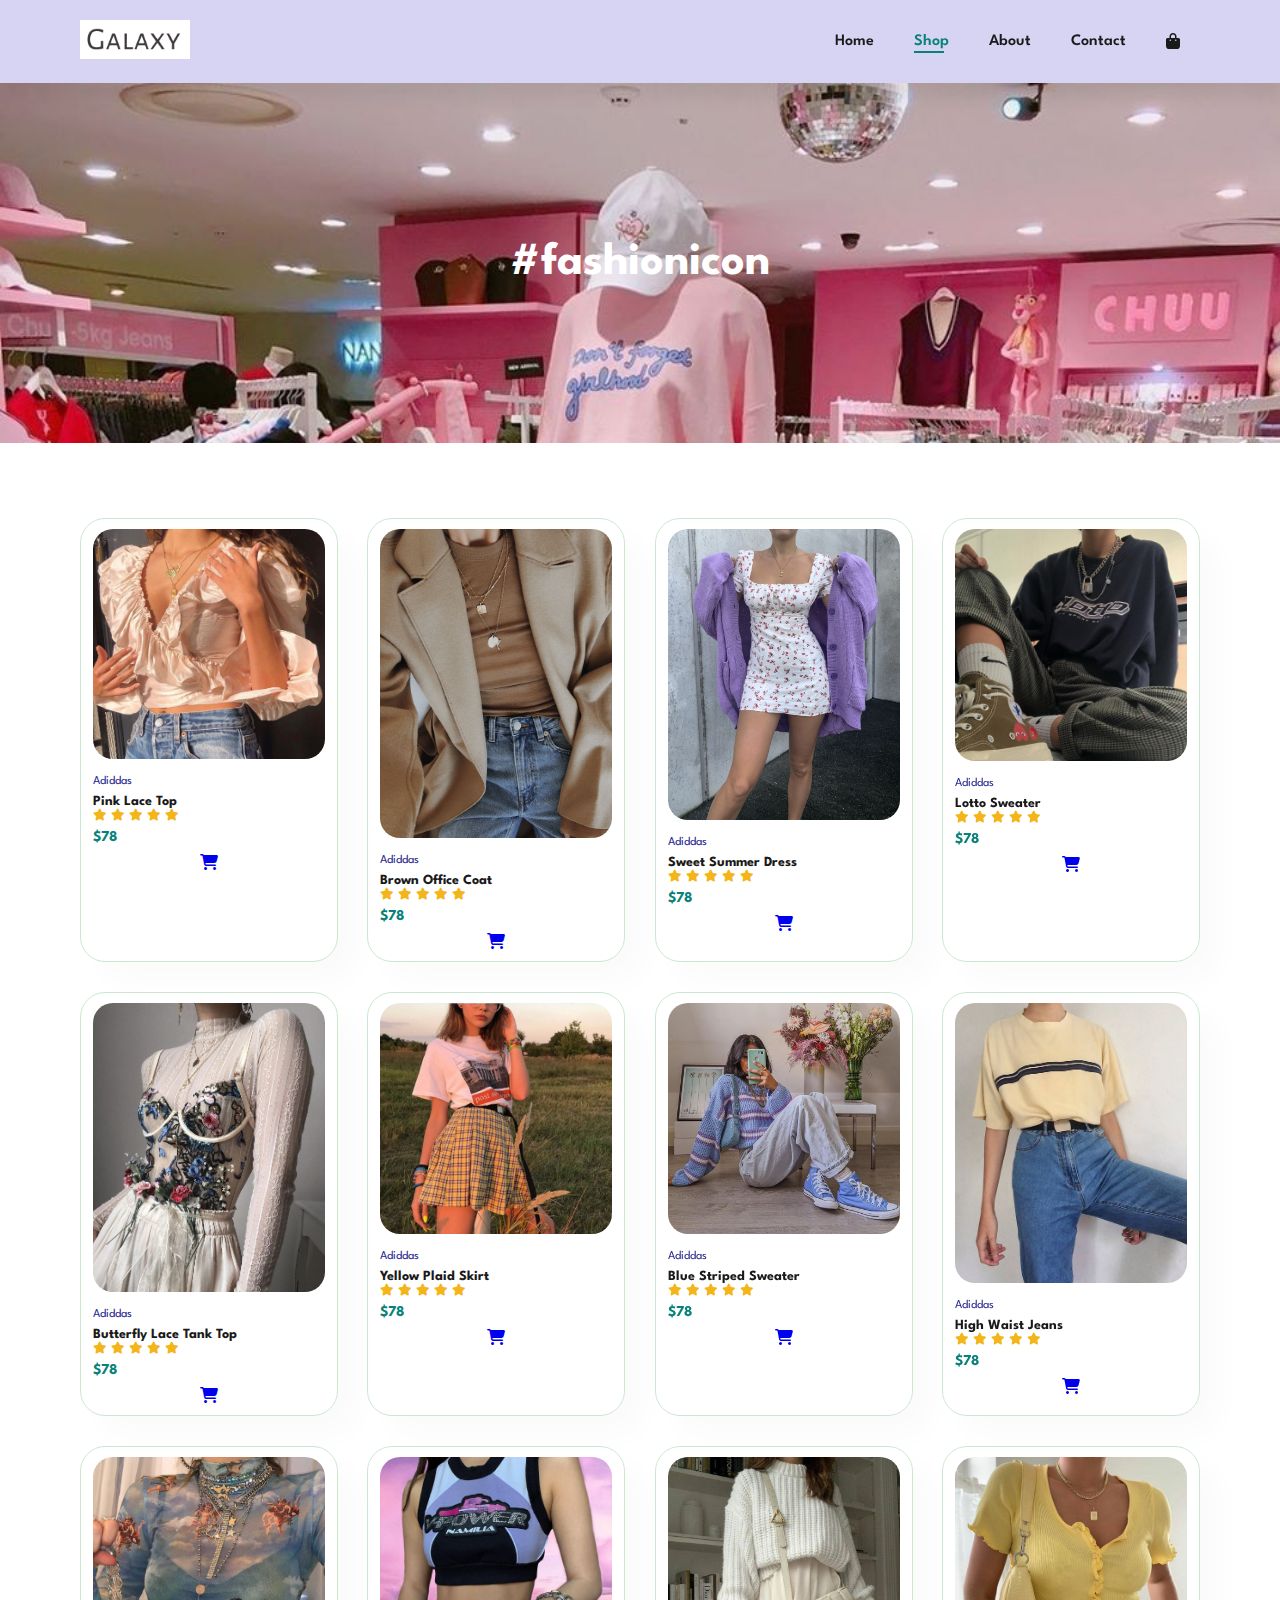
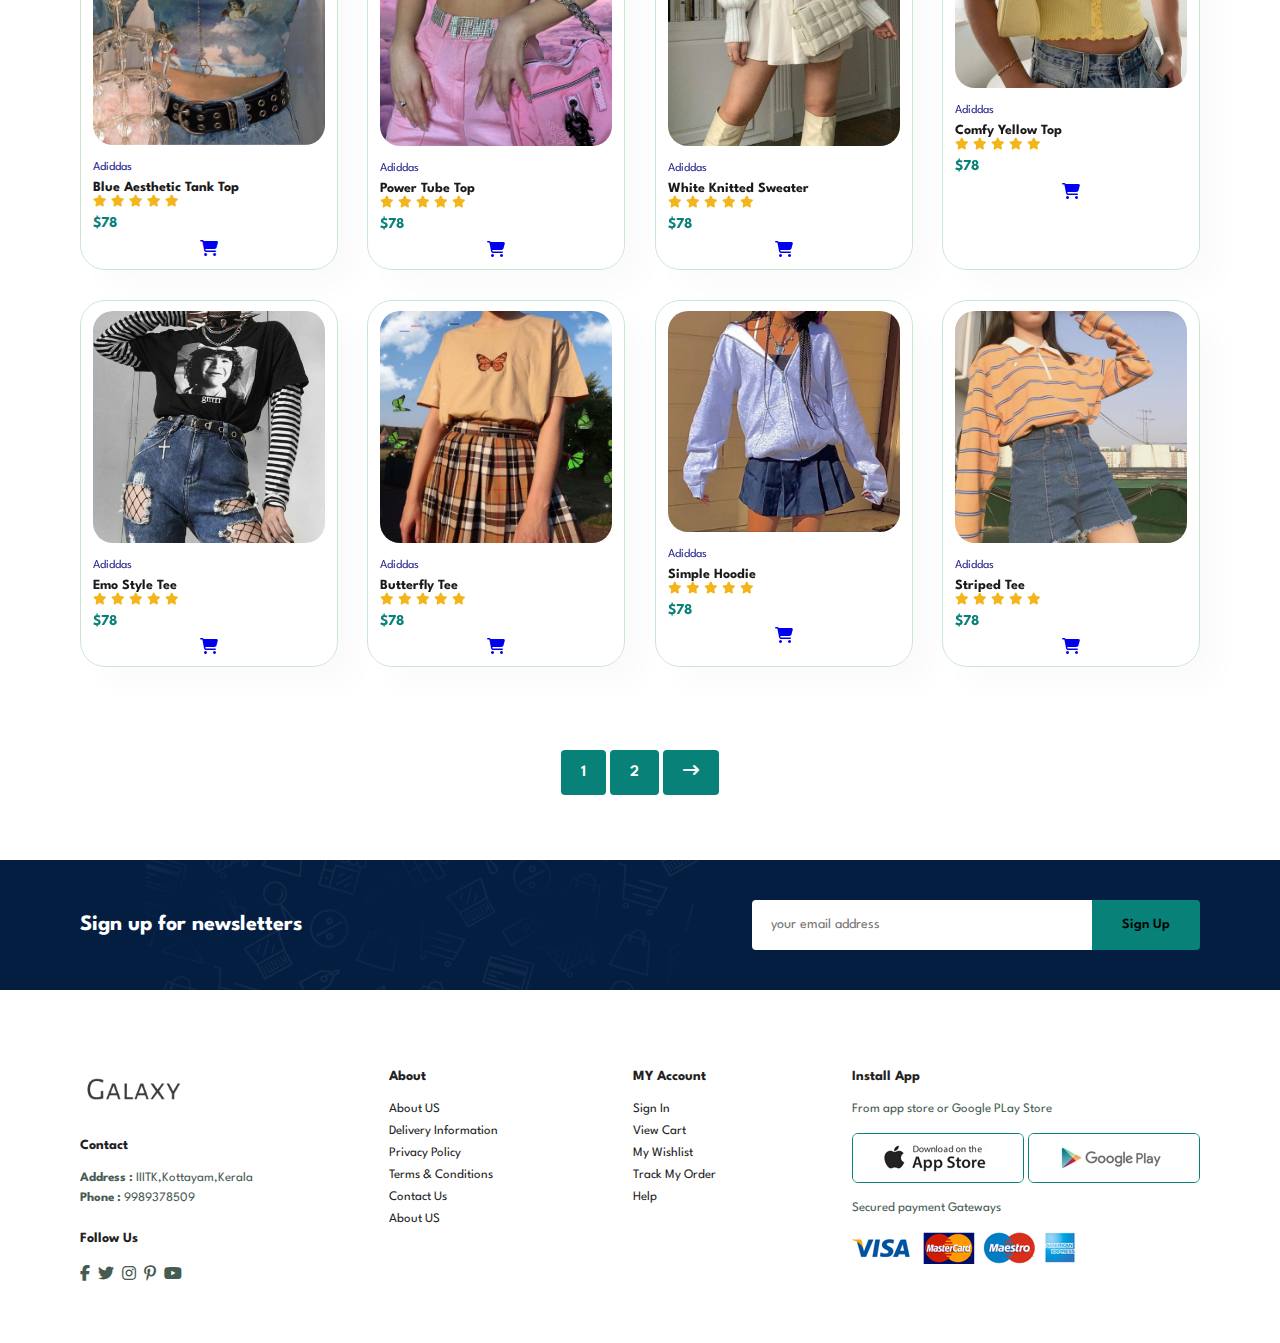
<file: shop.html>
<!DOCTYPE html>
<html lang="en">
<head>
    <meta charset="UTF-8">
    <meta http-equiv="X-UA-Compatible" content="IE=edge">
    <meta name="viewport" content="width=device-width, initial-scale=1.0">
    <title>Ecommerce Website</title>
    <!-- Your CSS file -->
    <link rel="stylesheet" href="style.css">
    <!-- Font Awesome CDN for icons -->
    <link rel="stylesheet" href="https://cdnjs.cloudflare.com/ajax/libs/font-awesome/6.2.0/css/all.min.css" />
</head>
<body>
    
    <section id="header">
        <a href="#"><img src="img/logo.png" class="logo" alt=""></a>

        <div>
            <ul id="navbar">
                <a href="#" id="close"><i class='fa fa-close'></i></a>
                <li><a href="index.html">Home</a></li>
                <li><a class="active"href="shop.html">Shop</a></li>
                <li><a href="about.html">About</a></li>
                <li><a href="contact.html">Contact</a></li>
                <li id="lg-bag"><a href="cart.html"><i class="fa fa-shopping-bag" aria-hidden="true"></i></a></li>
            </ul>
        </div>
        <div id="mobile">
            <a href="cart.html"><i class="fa fa-shopping-bag" aria-hidden="true"></i></a>
            <i id="bar" class="fa fa-bars" aria-hidden="true"></i>      
                 
        </div>
    </section>

    <section id="page-header">
        <h2>#fashionicon</h2>
        <a href="#" class="to-top">
            <i class="fas fa-chevron-up"></i>
        </a>
    </section>

    <section id="product1" class="section-p1">
        <div class="pro-container">
            <div class="pro" onclick="window.location.href='sproduct.html'">
                <img src="img/products/f1.jpg" alt="">
                <div class="des">
                    <span>Adiddas</span>
                    <h5>Pink Lace Top</h5>
                    <div class="star">
                        <i class="fas fa-star"></i>
                        <i class="fas fa-star"></i>
                        <i class="fas fa-star"></i>
                        <i class="fas fa-star"></i>
                        <i class="fas fa-star"></i>
                    </div>
                    <h4>$78</h4>
                </div>
                <a href="#" ><i class="fa-sharp fa-solid fa-cart-shopping"></i></a>
            </div>
            <div class="pro">
                <img src="img/products/f2.jpg" alt="">
                <div class="des">
                    <span>Adiddas</span>
                    <h5>Brown Office Coat</h5>
                    <div class="star">
                        <i class="fas fa-star"></i>
                        <i class="fas fa-star"></i>
                        <i class="fas fa-star"></i>
                        <i class="fas fa-star"></i>
                        <i class="fas fa-star"></i>
                    </div>
                    <h4>$78</h4>
                </div>
                <a href="#" ><i class="fa-sharp fa-solid fa-cart-shopping"></i></a>
            </div>
            <div class="pro">
                <img src="img/products/f3.jpg" alt="">
                <div class="des">
                    <span>Adiddas</span>
                    <h5>Sweet Summer Dress</h5>
                    <div class="star">
                        <i class="fas fa-star"></i>
                        <i class="fas fa-star"></i>
                        <i class="fas fa-star"></i>
                        <i class="fas fa-star"></i>
                        <i class="fas fa-star"></i>
                    </div>
                    <h4>$78</h4>
                </div>
                <a href="#" ><i class="fa-sharp fa-solid fa-cart-shopping"></i></a>
            </div>
            <div class="pro">
                <img src="img/products/f4.jpg" alt="">
                <div class="des">
                    <span>Adiddas</span>
                    <h5>Lotto Sweater</h5>
                    <div class="star">
                        <i class="fas fa-star"></i>
                        <i class="fas fa-star"></i>
                        <i class="fas fa-star"></i>
                        <i class="fas fa-star"></i>
                        <i class="fas fa-star"></i>
                    </div>
                    <h4>$78</h4>
                </div>
                <a href="#" ><i class="fa-sharp fa-solid fa-cart-shopping"></i></a>
            </div>
            <div class="pro">
                <img src="img/products/f5.jpg" alt="">
                <div class="des">
                    <span>Adiddas</span>
                    <h5>Butterfly Lace Tank Top</h5>
                    <div class="star">
                        <i class="fas fa-star"></i>
                        <i class="fas fa-star"></i>
                        <i class="fas fa-star"></i>
                        <i class="fas fa-star"></i>
                        <i class="fas fa-star"></i>
                    </div>
                    <h4>$78</h4>
                </div>
                <a href="#" ><i class="fa-sharp fa-solid fa-cart-shopping"></i></a>
            </div>
            <div class="pro">
                <img src="img/products/f6.jpg" alt="">
                <div class="des">
                    <span>Adiddas</span>
                    <h5>Yellow Plaid Skirt</h5>
                    <div class="star">
                        <i class="fas fa-star"></i>
                        <i class="fas fa-star"></i>
                        <i class="fas fa-star"></i>
                        <i class="fas fa-star"></i>
                        <i class="fas fa-star"></i>
                    </div>
                    <h4>$78</h4>
                </div>
                <a href="#" ><i class="fa-sharp fa-solid fa-cart-shopping"></i></a>
            </div>
            <div class="pro">
                <img src="img/products/f7.jpg" alt="">
                <div class="des">
                    <span>Adiddas</span>
                    <h5>Blue Striped Sweater</h5>
                    <div class="star">
                        <i class="fas fa-star"></i>
                        <i class="fas fa-star"></i>
                        <i class="fas fa-star"></i>
                        <i class="fas fa-star"></i>
                        <i class="fas fa-star"></i>
                    </div>
                    <h4>$78</h4>
                </div>
                <a href="#" ><i class="fa-sharp fa-solid fa-cart-shopping"></i></a>
            </div>
            <div class="pro">
                <img src="img/products/f8.jpg" alt="">
                <div class="des">
                    <span>Adiddas</span>
                    <h5>High Waist Jeans</h5>
                    <div class="star">
                        <i class="fas fa-star"></i>
                        <i class="fas fa-star"></i>
                        <i class="fas fa-star"></i>
                        <i class="fas fa-star"></i>
                        <i class="fas fa-star"></i>
                    </div>
                    <h4>$78</h4>
                </div>
                <a href="#" ><i class="fa-sharp fa-solid fa-cart-shopping"></i></a>
            </div>
        

        <div class="pro">
          <img src="img/products/n1.jpg" alt="">
            <div class="des">
                    <span>Adiddas</span>
                    <h5>Blue Aesthetic Tank Top</h5>
                    <div class="star">
                        <i class="fas fa-star"></i>
                        <i class="fas fa-star"></i>
                        <i class="fas fa-star"></i>
                        <i class="fas fa-star"></i>
                        <i class="fas fa-star"></i>
                    </div>
                    <h4>$78</h4>
                </div>
                <a href="#" ><i class="fa-sharp fa-solid fa-cart-shopping"></i></a>
            </div>
            <div class="pro">
                <img src="img/products/n2.jpg" alt="">
                <div class="des">
                    <span>Adiddas</span>
                    <h5>Power Tube Top</h5>
                    <div class="star">
                        <i class="fas fa-star"></i>
                        <i class="fas fa-star"></i>
                        <i class="fas fa-star"></i>
                        <i class="fas fa-star"></i>
                        <i class="fas fa-star"></i>
                    </div>
                    <h4>$78</h4>
                </div>
                <a href="#" ><i class="fa-sharp fa-solid fa-cart-shopping"></i></a>
            </div>
            <div class="pro">
                <img src="img/products/n3.jpg" alt="">
                <div class="des">
                    <span>Adiddas</span>
                    <h5>White Knitted Sweater</h5>
                    <div class="star">
                        <i class="fas fa-star"></i>
                        <i class="fas fa-star"></i>
                        <i class="fas fa-star"></i>
                        <i class="fas fa-star"></i>
                        <i class="fas fa-star"></i>
                    </div>
                    <h4>$78</h4>
                </div>
                <a href="#" ><i class="fa-sharp fa-solid fa-cart-shopping"></i></a>
            </div>
            <div class="pro">
                <img src="img/products/n4.jpg" alt="">
                <div class="des">
                    <span>Adiddas</span>
                    <h5>Comfy Yellow Top</h5>
                    <div class="star">
                        <i class="fas fa-star"></i>
                        <i class="fas fa-star"></i>
                        <i class="fas fa-star"></i>
                        <i class="fas fa-star"></i>
                        <i class="fas fa-star"></i>
                    </div>
                    <h4>$78</h4>
                </div>
                <a href="#" ><i class="fa-sharp fa-solid fa-cart-shopping"></i></a>
            </div>
            <div class="pro">
                <img src="img/products/n5.jpg" alt="">
                <div class="des">
                    <span>Adiddas</span>
                    <h5>Emo Style Tee</h5>
                    <div class="star">
                        <i class="fas fa-star"></i>
                        <i class="fas fa-star"></i>
                        <i class="fas fa-star"></i>
                        <i class="fas fa-star"></i>
                        <i class="fas fa-star"></i>
                    </div>
                    <h4>$78</h4>
                </div>
                <a href="#" ><i class="fa-sharp fa-solid fa-cart-shopping"></i></a>
          </div>
            <div class="pro">
                <img src="img/products/n6.jpg" alt="">
                <div class="des">
                    <span>Adiddas</span>
                    <h5>Butterfly Tee</h5>
                    <div class="star">
                        <i class="fas fa-star"></i>
                        <i class="fas fa-star"></i>
                        <i class="fas fa-star"></i>
                        <i class="fas fa-star"></i>
                        <i class="fas fa-star"></i>
                    </div>
                    <h4>$78</h4>
                </div>
                <a href="#" ><i class="fa-sharp fa-solid fa-cart-shopping"></i></a>
            </div>
            <div class="pro">
                <img src="img/products/n7.jpg" alt="">
                <div class="des">
                    <span>Adiddas</span>
                    <h5>Simple Hoodie</h5>
                    <div class="star">
                        <i class="fas fa-star"></i>
                        <i class="fas fa-star"></i>
                        <i class="fas fa-star"></i>
                        <i class="fas fa-star"></i>
                        <i class="fas fa-star"></i>
                    </div>
                    <h4>$78</h4>
                </div>
                <a href="#" ><i class="fa-sharp fa-solid fa-cart-shopping"></i></a>
            </div>
            <div class="pro">
                <img src="img/products/n8.jpg" alt="">
                <div class="des">
                    <span>Adiddas</span>
                    <h5>Striped Tee</h5>
                    <div class="star">
                        <i class="fas fa-star"></i>
                        <i class="fas fa-star"></i>
                        <i class="fas fa-star"></i>
                        <i class="fas fa-star"></i>
                        <i class="fas fa-star"></i>
                    </div>
                    <h4>$78</h4>
                </div>
                <a href="#" ><i class="fa-sharp fa-solid fa-cart-shopping"></i></a>
            </div>
            
        </div>

    </section>

    <section id="pagination" class="section-p1">
        <a href="#">1</a>
        <a href="#">2</a>
        <a href="#"><i class="fa fa-long-arrow-right" aria-hidden="true"></i></a>
    </section>


    <section id="newsletter" class="section-p1 section-m1">
        <div class="newstext">
            <h4>Sign up for newsletters</h4>
        </div>
        <div class="form">
            <input type="text" placeholder="your email address">
            <button class="normal">Sign Up</button>
        </div>
    </section>

    <footer class="section-p1">
        <div class="col">
            <img class="logo" src="img/logo.png" alt="">
            <h4>Contact</h4>
            <p><strong>Address :</strong> IIITK,Kottayam,Kerala</p>
            <p><strong>Phone :</strong> 9989378509</p>
            
            <div class="follow">
                <h4>Follow Us</h4>
                <div class="icon">
                    <i class="fab fa-facebook-f"></i>
                    <i class="fab fa-twitter"></i>
                    <i class="fab fa-instagram"></i>
                    <i class="fab fa-pinterest-p"></i>
                    <i class="fab fa-youtube"></i>
                </div>
            </div>
        </div>
    
        <div class="col">
            <h4>About</h4>
            <a href="#">About US</a>
            <a href="#">Delivery Information</a>
            <a href="#">Privacy Policy</a>
            <a href="#">Terms & Conditions</a>
            <a href="#">Contact Us</a>
            <a href="#">About US</a>
        </div>
    
        <div class="col">
            <h4>MY Account</h4>
            <a href="#">Sign In</a>
            <a href="#">View Cart</a>
            <a href="#">My Wishlist</a>
            <a href="#">Track My Order</a>
            <a href="#">Help</a>
        </div>
    
    
        <div class="col install">
            <h4>Install App</h4>
            <p>From app store or Google PLay Store</p>
            <div class="row">
                <img src="img/pay/app.jpg" alt="">
                <img src="img/pay/play.jpg" alt="">
            </div>
            <p>Secured payment Gateways</p>
            <img src="img/pay/pay.png" alt="">
        </div>
    
        <div class="copyright">

        </div>
    
       </footer>
    
        <script src="script.js"></script>
    </body>
    </html>
</file>
<file: style.css>
@import url("https://fonts.googleapis.com/css2?family=Spartan:wght@100;200;300;400;500;600;700;800;900&display=swap");
* {
  margin: 0;
  padding: 0;
  box-sizing: border-box;
  font-family: "Spartan", sans-serif;
}

html {
  scroll-behavior: smooth;
}

h1 {
  font-size: 50px;
  line-height: 64px;
  color: #222;
}

h2 {
  font-size: 46px;
  line-height: 54px;
  color: #222;
}

h4 {
  font-size: 20px;
  color: #222;
}

h6 {
  font-weight: 700;
  font-size: 12px;
}

p {
  font-size: 16px;
  color: #465b52;
  margin: 15px 0 20px 0;
}

.section-p1 {
  padding: 40px 80px;
}

.section-m1 {
  margin: 40px 0;
}

button.normal {
  font-size: 14px;
  font-weight: 600;
  padding: 15px 30px;
  color: #000;
  background-color: #fff;
  border-radius: 4px;
  cursor: pointer;
  border: none;
  outline: none;
  transition: 0.2s;
}

button.white {
  font-size: 13px;
  font-weight: 600;
  padding: 11px 18px;
  color: #ffff;
  background-color: transparent;
  cursor: pointer;
  border: 1px solid #fff;
  outline: none;
  transition: 0.2s;
}

body {
  width: 100%;
}

/* Header Start*/

#header {
  display: flex;
  align-items: center;
  justify-content: space-between;
  padding: 20px 80px;
  background: #d7d4f3;
  box-shadow: 0 15px 15px rgba(0, 0, 0, 0.06);
  z-index: 999;
  position: sticky;
  top: 0;
  left: 0;
}

#navbar {
  display: flex;
  align-items: center;
  justify-content: center;
}

#navbar li {
  list-style: none;
  padding: 0 20px;
  position: relative;
}
#navbar li a {
  text-decoration: none;
  font-size: 16px;
  font-weight: 600;
  color: #1a1a1a;
  transition: 0.3s ease;
}

#navbar li a:hover,
#navbar li a.active {
  color: #088178;
}

#navbar li a.active::after,
#navbar li a:hover::after {
  content: "";
  width: 40%;
  height: 2px;
  background-color: #088178;
  position: absolute;
  bottom: -4px;
  left: 20px;
}

#mobile {
  display: none;
  align-items: center;
}

#close {
  display: none;
}

/* Home Page*/

#hero {
  background-image: url("img/hero4.png");
  height: 90vh;
  width: 100%;
  background-size: cover;
  background-position: top 25% right 0;
  padding: 0 80px;
  display: flex;
  flex-direction: column;
  align-items: flex-start;
  justify-content: center;
}

#hero h4 {
  padding-bottom: 15px;
}

#hero h1 {
  color: #088178;
}

#hero button {
  background-image: url("img/button.png");
  background-color: transparent;
  color: #088178;
  border: 0;
  padding: 14px 80px 14px 65px;
  background-repeat: no-repeat;
  cursor: pointer;
  font-weight: 700;
  font-size: 15px;
}

.to-top {
  background: rgb(219, 45, 45);
  position: fixed;
  bottom: 16px;
  right: 29px;
  width: 50px;
  height: 50px;
  border-radius: 50%;
  display: flex;
  align-items: center;
  justify-content: center;
  align-items: center;
  font-size: 32px;
  color: #1f1f1f;
  text-decoration: none;
  opacity: 0;
  pointer-events: none;
  transition: all 0.4s;
}

.to-top.active {
  bottom: 32px;
  pointer-events: auto;
  opacity: 1;
}

.to-top--title {
  width: inherit;
  font-weight: bolder;
  font-size: 0.6rem;
  text-align: center;
  color: inherit;
  margin: auto;
}

.to-top--title:hover {
  transform: scale(1.1);
}

#feature {
  display: flex;
  align-items: center;
  justify-content: space-between;
  flex-wrap: wrap;
}

#feature .fe-box {
  width: 180px;
  text-align: center;
  padding: 25px 15px;
  box-shadow: 20px 20px 34px rgba(0, 0, 0, 0.03);
  border: 1px solid #cce7d0;
  border-radius: 4px;
  margin: 15px 0;
}

#feature .fe-box:hover {
  box-shadow: 10px 10px 54px rgba(70, 62, 221, 0.1);
}
#feature .fe-box img {
  width: 100%;
  margin-bottom: 10px;
}

#feature .fe-box h6 {
  display: inline-block;
  padding: 9px 8px 6px 8px;
  line-height: 1;
  border-radius: 4px;
  color: #fff;
  background-color: #79b5bd;
}

#feature .fe-box:nth-child(2) h6 {
  background-color: #a76186;
}

#feature .fe-box:nth-child(3) h6 {
  background-color: #98b46b;
}

#feature .fe-box:nth-child(4) h6 {
  background-color:  #7db0d3;
}

#feature .fe-box:nth-child(5) h6 {
  background-color: #a697be;
}

#feature .fe-box:nth-child(6) h6 {
  background-color: #d4a187;
}

#product1 {
  text-align: center;
}

#product1 .pro-container {
  display: flex;
  justify-content: space-between;
  padding-top: 20px;
  flex-wrap: wrap;
}

#product1 .pro {
  width: 23%;
  min-width: 250px;
  padding: 10px 12px;
  border: 1px solid #cce7d0;
  border-radius: 25px;
  cursor: pointer;
  box-shadow: 20px 20px 30px rgba(0, 0, 0, 0.02);
  margin: 15px 0;
  transition: 0.2s ease;
  position: relative;
}

#product1 .pro:hover {
  width: 23%;
  min-width: 250px;
  padding: 10px 12px;
  border: 1px solid #cce7d0;
  border-radius: 25px;
  cursor: pointer;
  margin: 15px 0;
  transition: 0.2s ease;
  box-shadow: 20px 20px 30px rgba(0, 0, 0, 0.06);
}

#product1 .pro img {
  width: 100%;
  border-radius: 20px;
}

#product1 .pro .des {
  text-align: start;
  padding: 10px 0;
}

#product1 .pro .des span {
  color: #27278f;
  font-size: 12px;
}

#product1 .pro .des h5 {
  padding-top: 7px;
  color: #1a1a1a;
  font-size: 14px;
}

#product1 .pro .des i {
  font-size: 12px;
  color: rgb(243, 181, 25);
}

#product1 .pro .des h4 {
  padding-top: 7px;
  font-size: 15px;
  font-weight: 700;
  color: #088178;
}

#product1 .pro .cart {
  width: 40px;
  height: 40px;
  line-height: 40px;
  border-radius: 50px;
  background-color: e8f6ea;
  font-weight: 500;
  color: #088178;
  border: 1px solid #cce7d0;
  position: absolute;
  bottom: 20px;
  right: 10px;
}

#banner {
  display: flex;
  flex-direction: column;
  justify-content: center;
  align-items: center;
  text-align: center;
  background-image: url(img/banner/b2.jpg);
  width: 100%;
  height: 40vh;
  background-size: cover;
  background-position: center;
}

#banner h4 {
  color: #fff;
  font-size: 16px;
}

#banner h2 {
  color: #fff;
  font-size: 30px;
  padding: 10px 0;
}

#banner h2 span {
  color: red;
}

#banner button:hover {
  background-color: #088178;
  color: #fff;
}

#sm-banner {
  display: flex;
  justify-content: space-between;
  flex-wrap: wrap;
}
#sm-banner .banner-box {
  display: flex;
  flex-direction: column;
  justify-content: center;
  align-items: flex-start;
  background-image: url(img/banner/b17.jpg);
  min-width: 600px;
  height: 50vh;
  background-size: cover;
  background-position: center;
  padding: 30px;
  position: relative;
}

#sm-banner .banner-box2 {
  background-image: url(img/banner/b10.jpg);
}

#sm-banner h4 {
  color: #fff;
  font-size: 20px;
  font-weight: 300;
}

#sm-banner h2 {
  color: #fff;
  font-size: 28px;
  font-weight: 800;
}

#sm-banner span {
  color: #fff;
  font-size: 14px;
  font-weight: 500;
  padding-bottom: 15px;
}

#sm-banner .banner-box:hover button {
  background-color: #088178;
  border: 1px solid #088178;
}

#banner3 {
  display: flex;
  justify-content: space-between;
  flex-wrap: wrap;
  padding: 0 80px;
}

#banner3 .banner-box {
  display: flex;
  flex-direction: column;
  justify-content: center;
  align-items: flex-start;
  background-image: url(img/banner/b7.jpg);
  min-width: 30%;
  height: 30vh;
  background-size: cover;
  background-position: center;
  padding: 20px;
  margin-bottom: 20px;
}

#banner3 .banner-box2 {
  background-image: url(img/banner/b4.jpg);
}

#banner3 .banner-box3 {
  background-image: url(img/banner/b18.jpg);
}

#banner3 h2 {
  color: #fff;
  font-weight: 900;
  font-size: 22px;
}

#banner3 h3 {
  color: #ec544e;
  font-weight: 800;
  font-size: 15px;
}

#newsletter {
  display: flex;
  justify-content: space-between;
  flex-wrap: wrap;
  align-items: center;
  background-image: url("img/banner/b14.png");
  background-repeat: no-repeat;
  background-position: 20% 30%;
  background-color: #041e42;
}

#newsletter h4 {
  font-size: 22px;
  font-weight: 700;
  color: #fff;
}

#newsletter p {
  font-size: 14px;
  font-weight: 600;
  color: #fff;
}

#newsletter p span {
  color: #ffbd27;
}
#newsletter .form {
  display: flex;
  width: 40%;
}

#newsletter input {
  height: 3.125rem;
  padding: 0 1.25em;
  font-size: 14px;
  width: 100%;
  border: 1px solid transparent;
  border-radius: 4px;
  outline: none;
  border-top-right-radius: 0;
  border-bottom-right-radius: 0;
}

#newsletter button {
  background-color: #088178;
  color: #000;
  white-space: nowrap;
  border-top-left-radius: 0;
  border-bottom-left-radius: 0;
}

footer {
  display: flex;
  flex-wrap: wrap;
  justify-content: space-between;
}

footer .col {
  display: flex;
  flex-direction: column;
  align-items: flex-start;
  margin-bottom: 20px;
}

footer .logo {
  margin-bottom: 30px;
}

footer h4 {
  font-size: 14px;
  padding-bottom: 20px;
}

footer p {
  font-size: 13px;
  margin: 0 0 8px 0;
  /* border: 4px solid blue; */
}

footer a {
  font-size: 13px;
  text-decoration: none;
  color: #222;
  margin-bottom: 10px;
}

footer p .fa {
  /* margin-top: 12px; */
  /* border: 2px solid red; */
  font-size: 1.1rem;
  align-self: flex-start;
  color: #088178;
  margin-right: 10px;
  margin: 5px;
}

footer .follow {
  margin-top: 20px;
}

footer .follow i {
  color: #465b52;
  padding-right: 4px;
  cursor: pointer;
}

footer .install .row img {
  border: 1px solid #088178;
  border-radius: 6px;
  cursor: pointer;
}

footer .install img {
  margin: 10px 0 15px 0;
  cursor: pointer;
}

footer .follow i:hover,
footer a:hover {
  color: #088178;
}

footer .copyright {
  width: 100%;
  text-align: center;
}

/* Shop Page*/
#page-header {
  background-image: url(img/banner/b1.jpg);
  width: 100%;
  height: 40vh;
  background-size: cover;
  display: flex;
  text-align: center;
  justify-content: center;
  flex-direction: column;
  padding: 14px;
}

#page-header h2,
#page-header p {
  color: #fff;
}

#pagination {
  text-align: center;
}

#pagination a {
  text-decoration: none;
  background-color: #088178;
  padding: 15px 20px;
  border-radius: 4px;
  color: #fff;
  font-weight: 600;
}

#pagination a i {
  font-size: 16px;
  font-weight: 600;
}

/* Single Product*/

#prodetails {
  display: flex;
  margin-top: 20px;
}
#prodetails .single-pro-details {
  width: 50%;
  padding-top: 30px;
}

#prodetails .single-pro-details h4 {
  padding: 40px 0 20px 0;
}

#prodetails .single-pro-details h2 {
  font-size: 20px;
}
#prodetails .single-pro-details select {
  display: block;
  padding: 5px 10px;
  margin-bottom: 10px;
}

#prodetails .single-pro-details input {
  width: 50px;
  height: 47px;
  padding-left: 10px;
  font-size: 16px;
  margin-right: 10px;
}

#prodetails .single-pro-details button {
  background-color: #088178;
  color: #fff;
}

#prodetails .single-pro-details input:focus {
  outline: none;
}

#prodetails .single-pro-details span {
  line-height: 25px;
}

#prodetails .single-pro-image {
  width: 40%;
  margin-right: 50px;
}

.small-img-group {
  display: flex;
  justify-content: space-between;
}

.small-img-col {
  flex-basis: 24%;
  cursor: pointer;
}

/* Blog page*/

#page-header.blog-header {
  background-image: url(img/banner/b19.jpg);
}

#blog {
  padding: 150px 150px 0 150px;
}

#blog .blog-box {
  display: flex;
  align-items: center;
  width: 100%;
  position: relative;
  padding-bottom: 90px;
}

#blog .blog-img {
  width: 50%;
  margin-right: 40px;
}

#blog img {
  width: 100%;
  height: 300px;
  object-fit: cover;
}

#blog .blog-details {
  width: 50%;
}

#blog .blog-details a {
  text-decoration: none;
  font-size: 11px;
  color: #000;
  font-weight: 700;
  position: relative;
  transition: 0.3s;
}

#blog .blog-details a::after {
  content: "";
  height: 1px;
  width: 50px;
  background-color: #000;
  position: absolute;
  top: 4px;
  right: -60px;
}

#blog .blog-details a:hover {
  color: #088178;
}

#blog .blog-details a:hover::after {
  background-color: #088178;
}

#blog .blog-box h1 {
  position: absolute;
  font-style: italic;
  top: -40px;
  left: 0;
  font-size: 70px;
  font-weight: 700;
  color: #c9cbce;
  z-index: -1;
}

/* About Page*/
#page-header.about-header {
  background-image: url("img/about/banner.png");
}

#about-head {
  display: flex;
  align-items: center;
}
#about-head div {
  padding-left: 40px;
}
#about-head img {
  width: 50%;
  height: auto;
}

#about-app {
  text-align: center;
}

#about-app .video {
  width: 70%;
  height: 100%;
  margin: 30px auto 0 auto;
}

#about-app .video video {
  width: 100%;
  height: 100%;
  border-radius: 20px;
}

/* Contact Page*/

#contact-details {
  display: flex;
  align-items: center;
  justify-content: space-between;
}

#contact-details .details {
  width: 40%;
}

#contact-details .details span,
#form-details form span {
  font-size: 12px;
}

#contact-details .details h2,
#form-details form h2 {
  font-size: 26px;
  line-height: 35px;
  padding: 20px 0;
}

#contact-details .details h3 {
  font-size: 16px;
  padding-bottom: 15px;
}

#contact-details .details li {
  list-style: none;
  display: flex;
  padding: 10px 0;
}

#contact-details .details li i {
  font-size: 14px;
  padding-right: 22px;
}

#contact-details .details li p {
  margin: 0;
  font-size: 14px;
}

#contact-details .map {
  width: 55%;
  height: 400px;
}

#contact-details .map iframe {
  width: 100%;
  height: 100%;
}

#form-details {
  width: 80%;
  margin: 30px auto;
  display: flex;
  justify-content: space-evenly;
  /* margin: 30px 0; */
  padding: 30px 20px;
  border: 1px solid #161515;
  border-radius: 20px;
}

#form-details form {
  width: 65%;
  /* padding: 0 10px; */
  display: flex;
  flex-direction: column;
  align-items: flex-start;
  /* border: 3px solid red; */
}

#form-details form input,
#form-details form textarea {
  width: 100%;
  padding: 15px;
  outline: none;
  margin-bottom: 20px;
  border: 1px solid #e1e1e1;
}

#form-details form button {
  background-color: #088178;
  color: #fff;
}
#form-details .people {
  /* border: 2px solid blue; */
  display: flex;
  flex-direction: column;
  /* justify-content: space-between; */
}

#form-details .people div {
  /* height: 45%; */
  padding: 0 5px;
  display: flex;
  align-items: center;
  /* border: 3px solid red; */
  flex: 1;
}
#form-details .people div:first-child,
#form-details .people div:nth-child(2) {
  border-bottom: 1px solid #e1e1e1;
}

#form-details .people div img {
  width: 65px;
  height: 65px;
  object-fit: cover;
  margin-right: 15px;
}

#form-details .people div p {
  margin: 0;
  font-size: 13px;
  line-height: 25px;
}

#form-details .people div p span {
  display: block;
  font-size: 16px;
  font-weight: 600;
  color: #000;
}

/* Cart Page (cart items details)*/
.small-container {
  padding: 50px 30px;
  width: 80%;
  margin: auto;
  /* border: 2px solid red; */
}
table {
  width: 100%;
  border-collapse: collapse;
  /* border: 3px solid blue; */
}
.cart-info {
  display: flex;
  flex-wrap: wrap;
  /* border: 3px solid green; */
}
th {
  text-align: left;
  padding: 10px 5px;
  color: #fff;
  background-color: rgb(6, 85, 103);
  font-weight: normal;
  /* border: 3px solid red; */
}
td {
  padding: 10px 5px;
  /* border: 2px solid black; */
}
td input {
  width: 50px;
  height: 30px;
  padding: 5px;
  /* padding: 8px 3px 8px 7px; */
}
td a {
  color: rgb(6, 85, 103);
  font-size: 12px;
  text-decoration: none;
}
td img {
  width: 120px;
  height: 120px;
  /* width: 100%; */
  display: inline-block;
  margin-right: 10px;
}
.total-price {
  display: flex;
  justify-content: flex-end;
  /* border: 2px solid blue; */
}
.total-price table {
  border-top: 3px solid rgb(6, 85, 103);
  width: 100%;
  max-width: 400px;
  /* border: 2px solid red; */
}
td:last-child {
  text-align: right;
}
th:last-child {
  text-align: right;
}
.total-price tr:last-child {
  margin-top: 50px;
  /* border: 2px solid blue; */
  /* padding-top: 200px; */
}

.total-price tr:last-child td {
  background-color: rgba(6, 85, 103, 0.578);
  color: #fff;
  /* margin-top: 0px; */
}

/* Start Media Query*/

@media (max-width: 799px) {
  .section-p1 {
    padding: 40px 40px;
  }
  #navbar {
    display: flex;
    flex-direction: column;
    align-items: flex-start;
    justify-content: flex-start;
    position: fixed;
    top: 0;
    right: -300px;
    height: 100vh;
    width: 300px;
    background-color: #e3e6f3;
    box-shadow: 0 40px 60px rgba(0, 0, 0, 0.1);
    padding: 80px 0 0 10px;
  }

  #navbar.active {
    right: 0px;
  }

  #navbar li {
    margin-bottom: 25px;
  }

  #mobile {
    display: flex;
    align-items: center;
  }

  #mobile i,
  a {
    color: #1a1a1a;
    font-size: 24px;
    padding-left: 20px;
  }

  #close {
    display: initial;
    position: absolute;
    top: 30px;
    left: 30px;
    color: #222;
    font-size: 24px;
  }

  #lg-bag {
    display: none;
  }

  #hero {
    height: 70vh;
    padding: 0 80px;
    background-position: top 30% right 30%;
  }

  #feature {
    justify-content: center;
  }

  #feature .fe-box {
    margin: 15px 15px;
  }

  #product1 .pro-container {
    justify-content: center;
  }

  #product1 .pro {
    margin: 20px;
  }

  #banner {
    height: 25vh;
  }

  #sm-banner .banner-box {
    min-width: 100%;
    height: 30vh;
  }

  #banner3 {
    padding: 0 40px;
  }

  #banner3 .banner-box {
    width: 28%;
  }

  #newsletter .form {
    width: 70%;
  }

  /* contact page  */

  #form-details {
    padding: 30px;
  }
  #form-details form {
    width: 50%;
  }
}

/* max-width:477px */

@media (max-width: 477px) {
  .section-p1 {
    padding: 20px;
  }

  #header {
    padding: 10px 30px;
  }

  h2 {
    font-size: 32px;
  }

  h1 {
    font-size: 38px;
  }

  #hero {
    padding: 0 20px;
    background-position: 55%;
  }

  #feature .fe-box {
    width: 155px;
    margin: 0 0 15px 0;
  }
  #feature {
    justify-content: space-around;
  }
  #product1 .pro {
    width: 100%;
  }
  #banner {
    height: 40vh;
  }
  #sm-banner .banner-box2 {
    margin-top: 20px;
  }
  #banner3 {
    padding: 0 20px;
  }
  #banner3 .banner-box {
    width: 100%;
  }
  #newsletter .form {
    width: 100%;
  }
  #newsletter {
    padding: 40px 20px;
  }
  footer .copyright {
    text-align: start;
  }

  /* SIngle product */

  #prodetails {
    display: flex;
    flex-direction: column;
  }
  #prodetails .single-pro-image {
    width: 100%;
    margin-right: 0px;
  }
  #prodetails .single-pro-details {
    width: 100%;
    padding: 2em;
  }

  /* blog page */

  #page-header {
    background-image: url(img/banner/b1.jpg);
    width: 100%;
    height: 40vh;
    background-size: cover;
    display: flex;
    text-align: center;
    justify-content: center;
    padding: 14px;
  }

  #blog .blog-box {
    display: flex;
    flex-direction: column;
    align-items: flex-start;
    width: 100%;
    position: relative;
    padding-bottom: 90px;
  }

  #blog {
    padding: 100px 20px 0 20px;
  }

  #blog .blog-img {
    width: 100%;
    margin-right: 0px;
    margin-bottom: 30px;
  }
  #blog .blog-details {
    width: 100%;
  }

  /* about page  */

  #about-head {
    flex-direction: column;
  }

  #about-head img {
    width: 100%;
    margin-bottom: 20px;
  }

  #about-head div {
    padding-left: 0px;
  }

  #about-app .video {
    width: 100%;
  }

  /* contact page  */
  #contact-details {
    display: flex;
    flex-direction: column;
  }
  #contact-details .details {
    width: 100%;
    margin-bottom: 30px;
  }

  #contact-details .map {
    width: 100%;
  }

  #form-details {
    margin: 10px;
    padding: 30px 10px;
    flex-wrap: wrap;
  }

  #form-details form {
    width: 100%;
    margin-bottom: 30px;
  }

  .cart-info p {
    display: none;
  }

  .to-top {
    padding-right: 18px;
  }
}
</file>
